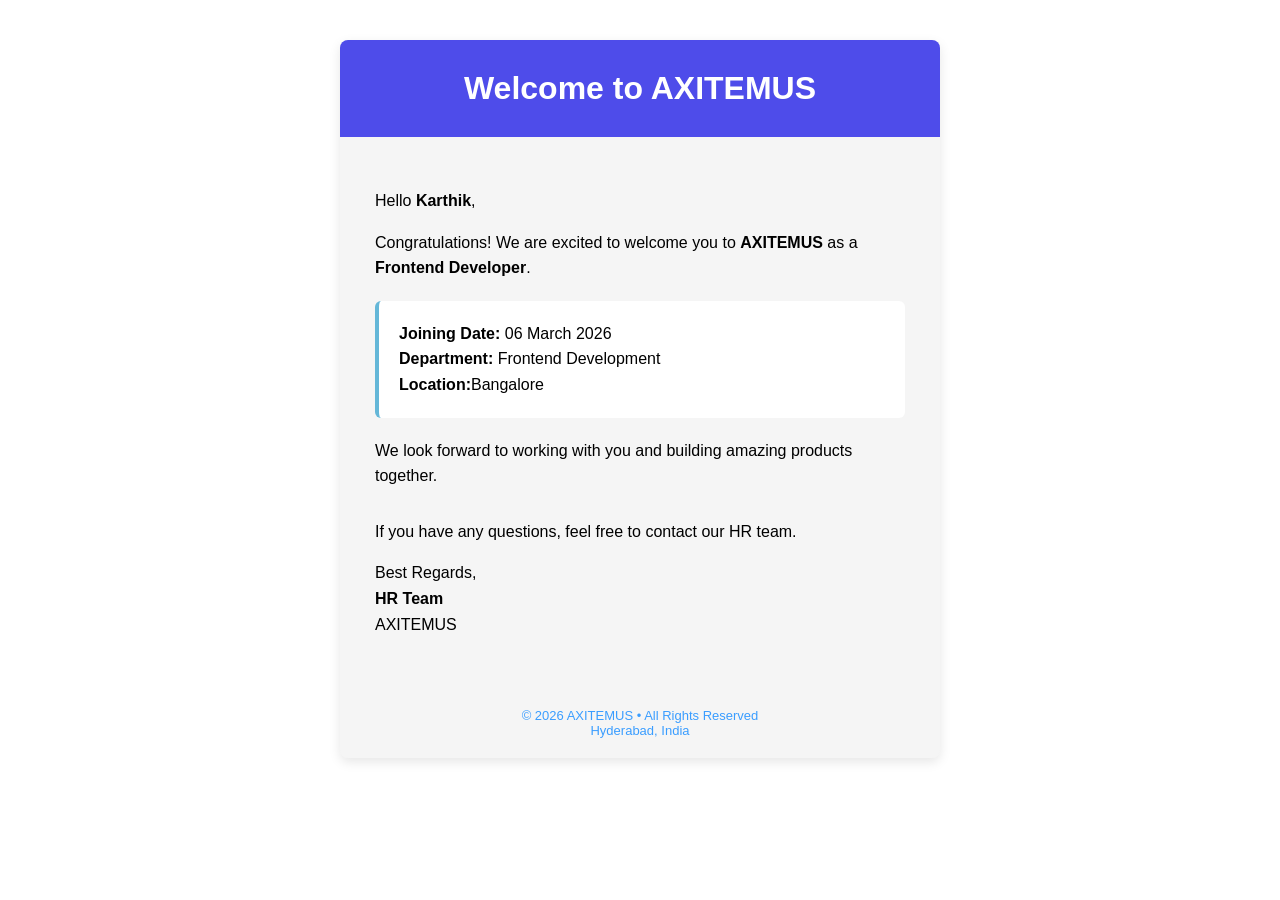
<file: index.html>
<!DOCTYPE html>
<html>

<head>
    <title>Company Welcome Email</title>
    <link rel="stylesheet" href="style.css">
</head>
<body>

    <div class="email-wrapper">

        <div class="email-header">
            <h1>Welcome to AXITEMUS</h1>
        </div>

        <div class="email-content">

            <p>Hello <b>Karthik</b>,</p>

            <p>
                Congratulations! We are excited to welcome you to
                <b>AXITEMUS</b> as a <b>Frontend Developer</b>.
            </p>

            <div class="highlight">
                <b>Joining Date:</b> 06 March 2026 <br>
                <b>Department:</b> Frontend Development<br>
                <b>Location:</b>Bangalore
            </div>

            <p>
                We look forward to working with you and building amazing products together.
            </p>

            <p style="margin-top:30px;">
                If you have any questions, feel free to contact our HR team.
            </p>

            <p>
                Best Regards,<br>
                <b>HR Team</b><br>
                AXITEMUS
            </p>

        </div>

        <div class="email-footer">
            © 2026 AXITEMUS • All Rights Reserved<br>
            Hyderabad, India
        </div>

    </div>
</body>

</html>
</file>
<file: style.css>
body {
            margin: 0;
            padding: 0;
            background:white;
            font-family: Arial, sans-serif;
        }

        .email-wrapper {
            width: 600px;
            margin: 40px auto;
            background: whitesmoke;
            border-radius: 8px;
            overflow: hidden;
            box-shadow: 0 4px 12px rgba(0, 0, 0, 0.1);
        }

        .email-header {
            background: rgb(78, 76, 234);
            color: white;
            text-align: center;
            padding: 30px;
        }

        .email-header h1 {
            margin: 0;
        }

        .email-content {
            padding: 35px;
            color: light rgb(22, 21, 21);
            line-height: 1.6;
        }

        .highlight {
            background: white;
            padding: 20px;
            border-left: 4px solid rgb(100, 183, 216);
            margin: 20px 0;
            border-radius: 6px;
        }

        .email-footer {
            background: whitesmoke;
            text-align: center;
            padding: 20px;
            font-size: 13px;
            color: rgb(58, 157, 255);
        }
</file>
